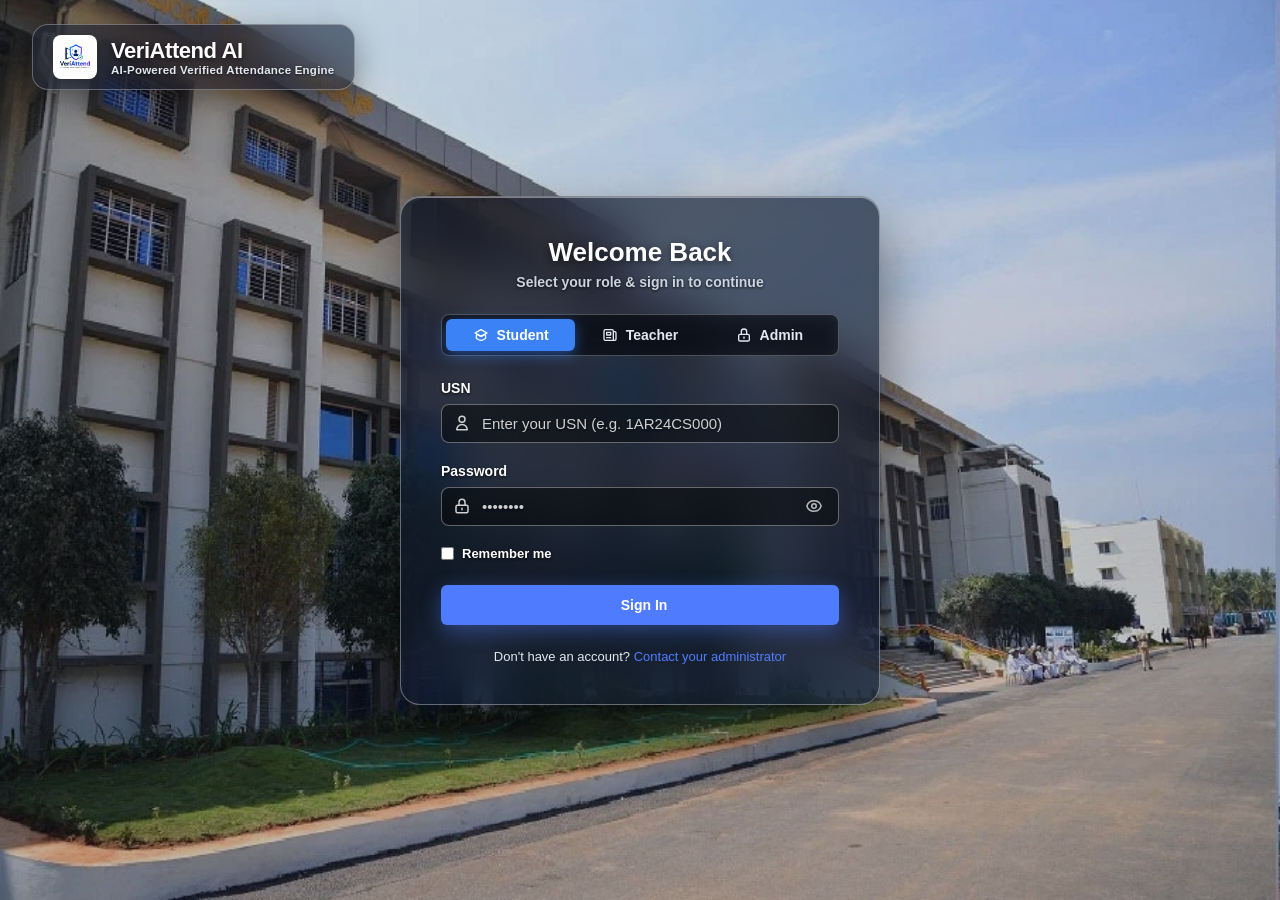
<file: frontend/index.html>
<!DOCTYPE html>
<html lang="en">
<head>
  <meta charset="UTF-8" />
  <meta http-equiv="refresh" content="0; url=login.html" />
  <title>Attendance System</title>
  <script>
    // Immediate JS redirect as a backup in case meta-refresh is delayed/blocked.
    window.location.replace("login.html");
  </script>
</head>
<body>
  <p>Redirecting to <a href="login.html">login</a>...</p>
</body>
</html>
</file>
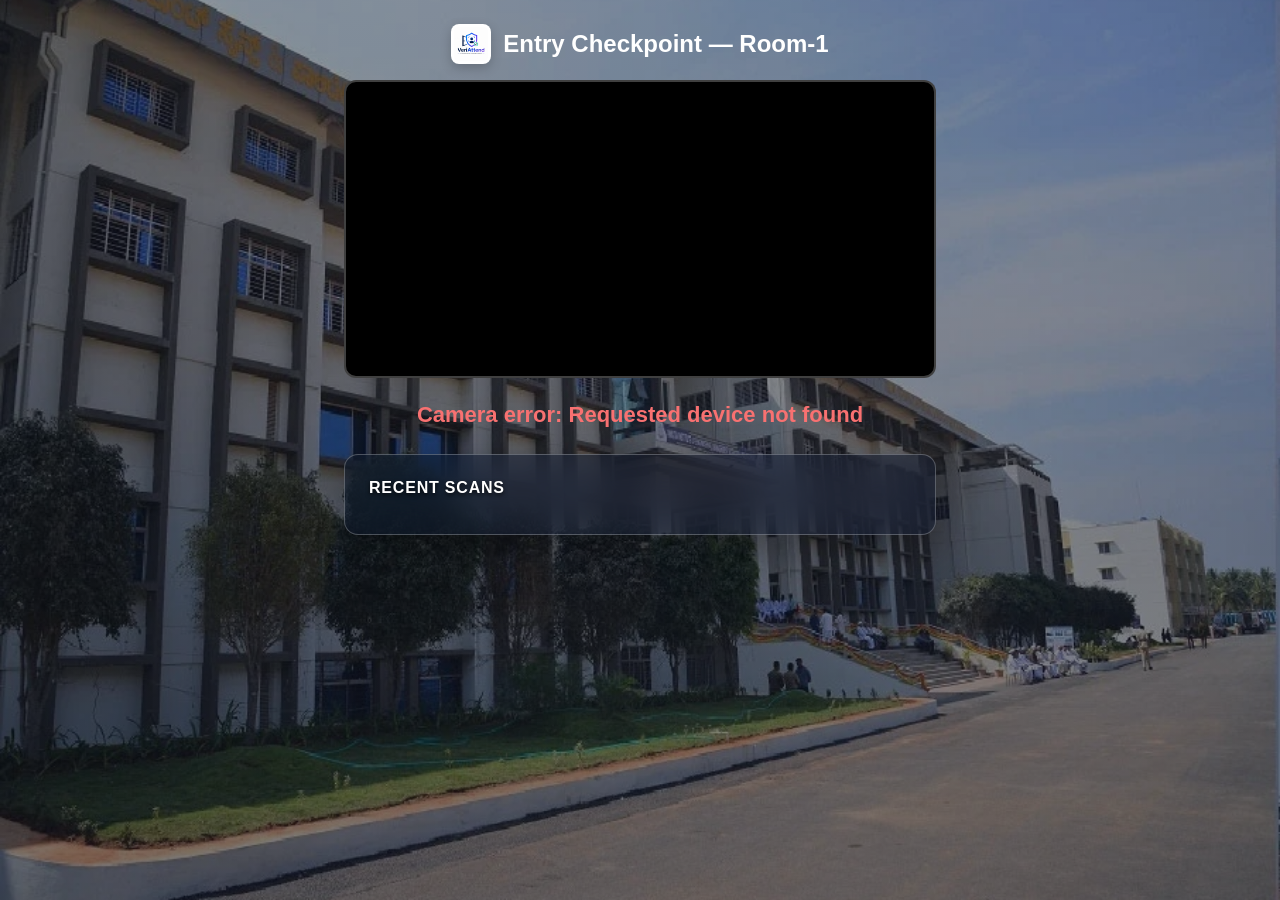
<file: frontend/checkpoint.html>
<!DOCTYPE html>
<html lang="en">
<head>
  <meta charset="UTF-8" />
  <title>Checkpoint Camera</title>
  <link rel="stylesheet" href="css/style.css" />
</head>
<body>
  <div class="checkpoint-wrap">
    <div style="display:flex; align-items:center; justify-content:center; gap:12px; margin-bottom:16px;">
      <img src="images/veriattend_logo.jpg" alt="VeriAttend Logo" style="width:40px; height:40px; object-fit:contain; border-radius:8px; background:#ffffff; padding:3px; box-shadow:0 4px 12px rgba(0,0,0,0.2);">
      <h2 id="checkpoint-label" style="margin:0;">Entry Checkpoint — Room-1</h2>
    </div>
    <video id="video" autoplay playsinline muted></video>
    <canvas id="canvas" style="display:none;"></canvas>

    <div id="status" class="status-text status-idle">Idle</div>

    <div class="card log-panel">
      <h2>Recent Scans</h2>
      <div id="log"></div>
    </div>
  </div>

  <script src="checkpoint.js"></script>
</body>
</html>
</file>
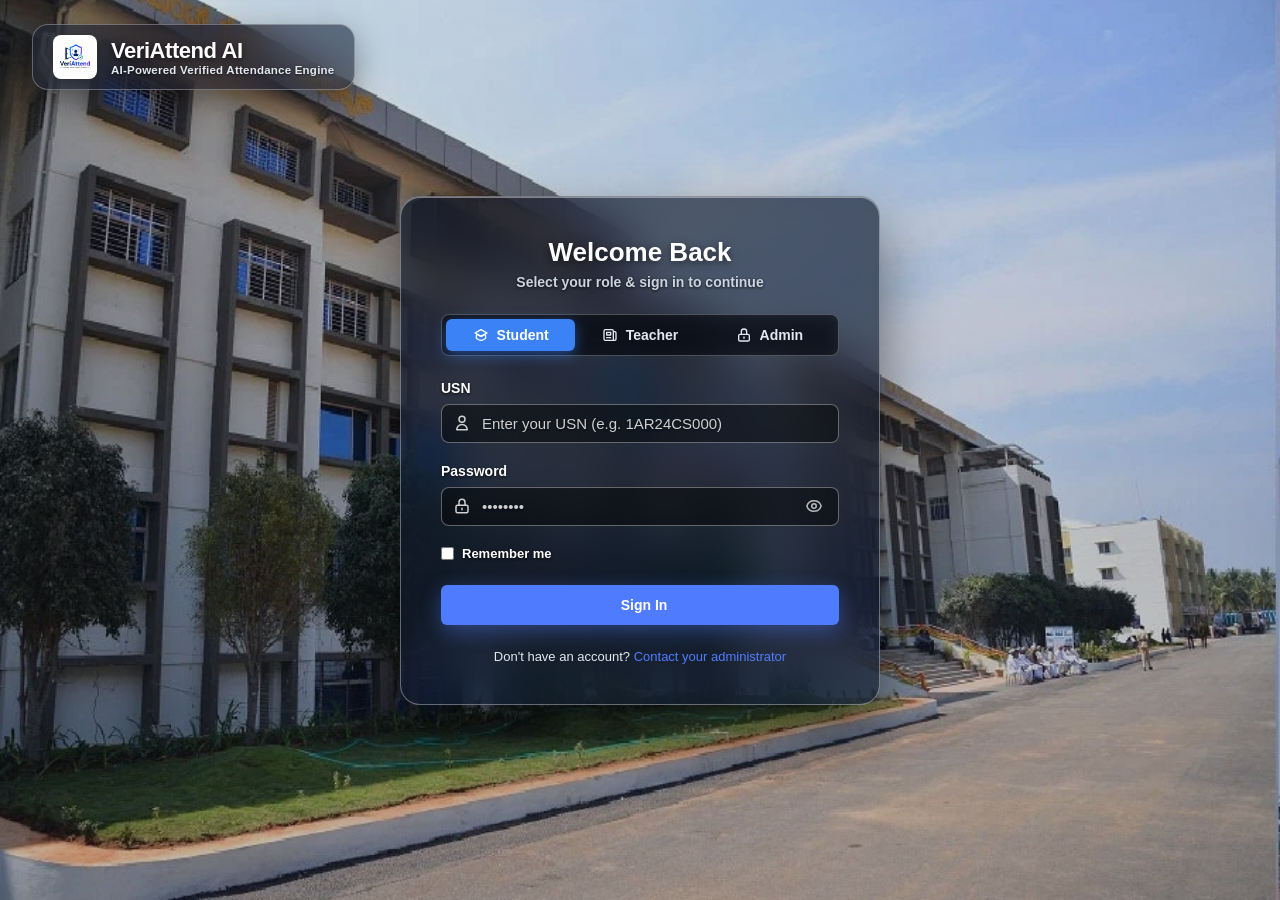
<file: frontend/login.html>
<!DOCTYPE html>
<html lang="en">
<head>
    <meta charset="UTF-8">
    <meta name="viewport" content="width=device-width, initial-scale=1.0">
    <title>Login - VeriAttend</title>
    <link rel="stylesheet" href="css/style.css?v=glass2">
</head>
<body class="login-page">
    <!-- Top-Left Corner Branding -->
    <header class="top-left-brand">
        <div class="brand-logo-wrap">
            <img src="images/veriattend_logo.jpg" alt="VeriAttend Logo" class="brand-logo-img">
            <div class="brand-text-wrap">
                <span class="brand-title">VeriAttend AI</span>
                <span class="brand-sub">AI-Powered Verified Attendance Engine</span>
            </div>
        </div>
    </header>

    <!-- Centered Login Board -->
    <div class="login-card-single">
        <div class="login-header" style="text-align: center; margin-bottom: 24px;">
            <h1 style="font-size: 26px; font-weight: 800; color: #ffffff; margin-bottom: 6px; text-shadow: 0 2px 8px rgba(0,0,0,0.6);">Welcome Back</h1>
            <p style="font-size: 14px; color: #cbd5e1; font-weight: 600; margin: 0;">Select your role & sign in to continue</p>
        </div>

        <!-- Role Selector Toggle -->
        <div class="role-selector" id="roleSelector">
            <button type="button" class="role-btn active" data-role="student">
                <svg xmlns="http://www.w3.org/2000/svg" fill="none" viewBox="0 0 24 24" stroke="currentColor" stroke-width="2">
                    <path stroke-linecap="round" stroke-linejoin="round" d="M12 14l9-5-9-5-9 5 9 5z" />
                    <path stroke-linecap="round" stroke-linejoin="round" d="M12 14l6.16-3.422a12.083 12.083 0 01.665 6.479A11.952 11.952 0 0112 20.055a11.952 11.952 0 01-6.824-2.998 12.078 12.078 0 01.665-6.479L12 14z" />
                </svg>
                Student
            </button>
            <button type="button" class="role-btn" data-role="teacher">
                <svg xmlns="http://www.w3.org/2000/svg" fill="none" viewBox="0 0 24 24" stroke="currentColor" stroke-width="2">
                    <path stroke-linecap="round" stroke-linejoin="round" d="M19 20H5a2 2 0 01-2-2V6a2 2 0 012-2h10a2 2 0 012 2v1m2 13a2 2 0 01-2-2V7m2 13a2 2 0 002-2V9a2 2 0 00-2-2h-2m-4-3H9M7 16h6M7 8h6v4H7V8z" />
                </svg>
                Teacher
            </button>
            <button type="button" class="role-btn" data-role="admin">
                <svg xmlns="http://www.w3.org/2000/svg" fill="none" viewBox="0 0 24 24" stroke="currentColor" stroke-width="2">
                    <path stroke-linecap="round" stroke-linejoin="round" d="M12 15v2m-6 4h12a2 2 0 002-2v-6a2 2 0 00-2-2H6a2 2 0 00-2 2v6a2 2 0 002 2zm10-10V7a4 4 0 00-8 0v4h8z" />
                </svg>
                Admin
            </button>
        </div>

        <!-- Error Alert Container -->
        <div id="errorMessage" class="alert alert-error alert-hidden">
            <svg xmlns="http://www.w3.org/2000/svg" width="18" height="18" fill="none" viewBox="0 0 24 24" stroke="currentColor" stroke-width="2">
                <path stroke-linecap="round" stroke-linejoin="round" d="M12 8v4m0 4h.01M21 12a9 9 0 11-18 0 9 9 0 0118 0z" />
            </svg>
            <span id="errorText">Invalid credentials</span>
        </div>

        <!-- Login Form -->
        <form id="loginForm">
            <input type="hidden" id="selectedRole" value="student">

            <div class="form-group">
                <label class="form-label" id="idLabel" for="username">USN</label>
                <div class="input-wrapper">
                    <svg class="input-icon" xmlns="http://www.w3.org/2000/svg" fill="none" viewBox="0 0 24 24" stroke="currentColor" stroke-width="2">
                        <path stroke-linecap="round" stroke-linejoin="round" d="M16 7a4 4 0 11-8 0 4 4 0 018 0zM12 14a7 7 0 00-7 7h14a7 7 0 00-7-7z" />
                    </svg>
                    <input type="text" id="username" class="form-control" placeholder="e.g. 1AR24CS000" required autocomplete="username">
                </div>
            </div>

            <div class="form-group">
                <label class="form-label" for="password">Password</label>
                <div class="input-wrapper">
                    <svg class="input-icon" xmlns="http://www.w3.org/2000/svg" fill="none" viewBox="0 0 24 24" stroke="currentColor" stroke-width="2">
                        <path stroke-linecap="round" stroke-linejoin="round" d="M12 15v2m-6 4h12a2 2 0 002-2v-6a2 2 0 00-2-2H6a2 2 0 00-2 2v6a2 2 0 002 2zm10-10V7a4 4 0 00-8 0v4h8z" />
                    </svg>
                    <input type="password" id="password" class="form-control" placeholder="••••••••" required autocomplete="current-password">
                    <button type="button" class="toggle-password" id="togglePassword" title="Toggle password visibility">
                        <svg xmlns="http://www.w3.org/2000/svg" width="18" height="18" fill="none" viewBox="0 0 24 24" stroke="currentColor" stroke-width="2">
                            <path stroke-linecap="round" stroke-linejoin="round" d="M15 12a3 3 0 11-6 0 3 3 0 016 0z" />
                            <path stroke-linecap="round" stroke-linejoin="round" d="M2.458 12C3.732 7.943 7.523 5 12 5c4.478 0 8.268 2.943 9.542 7-1.274 4.057-5.064 7-9.542 7-4.477 0-8.268-2.943-9.542-7z" />
                        </svg>
                    </button>
                </div>
            </div>

            <div class="form-options">
                <label class="checkbox-wrapper">
                    <input type="checkbox" id="rememberMe">
                    <span>Remember me</span>
                </label>
            </div>

            <button type="submit" id="submitBtn" class="btn-primary">
                <span class="spinner"></span>
                <span class="btn-text">Sign In</span>
            </button>
        </form>

        <div class="login-footer">
            <span>Don't have an account? <a href="#">Contact your administrator</a></span>
        </div>
    </div>

    <script src="js/utils.js"></script>
    <script src="js/api.js"></script>
    <script src="js/auth.js"></script>
    <script>
        document.addEventListener('DOMContentLoaded', () => {
            const roleButtons = document.querySelectorAll('.role-btn');
            const selectedRoleInput = document.getElementById('selectedRole');
            const idLabel = document.getElementById('idLabel');
            const usernameInput = document.getElementById('username');
            const passwordInput = document.getElementById('password');
            const togglePasswordBtn = document.getElementById('togglePassword');
            const loginForm = document.getElementById('loginForm');
            const submitBtn = document.getElementById('submitBtn');
            const errorMessage = document.getElementById('errorMessage');
            const errorText = document.getElementById('errorText');

            const roleConfig = {
                student: { label: 'USN', placeholder: 'Enter your USN (e.g. 1AR24CS000)' },
                teacher: { label: 'Teacher ID', placeholder: 'Enter your Teacher ID (e.g. TCH2026-007)' },
                admin: { label: 'Admin ID', placeholder: 'Enter your Admin ID (e.g. ADMIN-001)' },
            };

            function applyRole(role) {
                const cfg = roleConfig[role];
                idLabel.textContent = cfg.label;
                usernameInput.placeholder = cfg.placeholder;
                usernameInput.value = '';
                passwordInput.value = '';
            }

            // Apply default role setup
            applyRole('student');

            // Switch role (Student / Teacher / Admin)
            roleButtons.forEach(btn => {
                btn.addEventListener('click', () => {
                    roleButtons.forEach(b => b.classList.remove('active'));
                    btn.classList.add('active');
                    const role = btn.getAttribute('data-role');
                    selectedRoleInput.value = role;
                    applyRole(role);
                    hideError();
                });
            });

            // Password visibility toggle
            togglePasswordBtn.addEventListener('click', () => {
                const type = passwordInput.getAttribute('type') === 'password' ? 'text' : 'password';
                passwordInput.setAttribute('type', type);
            });

            function showError(msg) {
                errorText.textContent = msg;
                errorMessage.classList.remove('alert-hidden');
            }

            function hideError() {
                errorMessage.classList.add('alert-hidden');
            }

            // Real Form Submit Handler calling Auth.login
            loginForm.addEventListener('submit', async (e) => {
                e.preventDefault();
                hideError();

                const username = usernameInput.value.trim();
                const password = passwordInput.value;
                const role = selectedRoleInput.value;

                submitBtn.disabled = true;
                submitBtn.classList.add('btn-loading');

                try {
                    const response = await Auth.login(username, password, role);
                    if (response && response.success) {
                        const targetRole = response.user.role || role;
                        if (targetRole === 'teacher') {
                            window.location.href = 'teacher-dashboard.html';
                        } else if (targetRole === 'admin') {
                            window.location.href = 'admin-dashboard.html';
                        } else {
                            window.location.href = 'student-dashboard.html';
                        }
                    }
                } catch (err) {
                    showError(err.message || 'Login failed. Please check your credentials.');
                } finally {
                    submitBtn.disabled = false;
                    submitBtn.classList.remove('btn-loading');
                }
            });
        });
    </script>
</body>
</html>
</file>
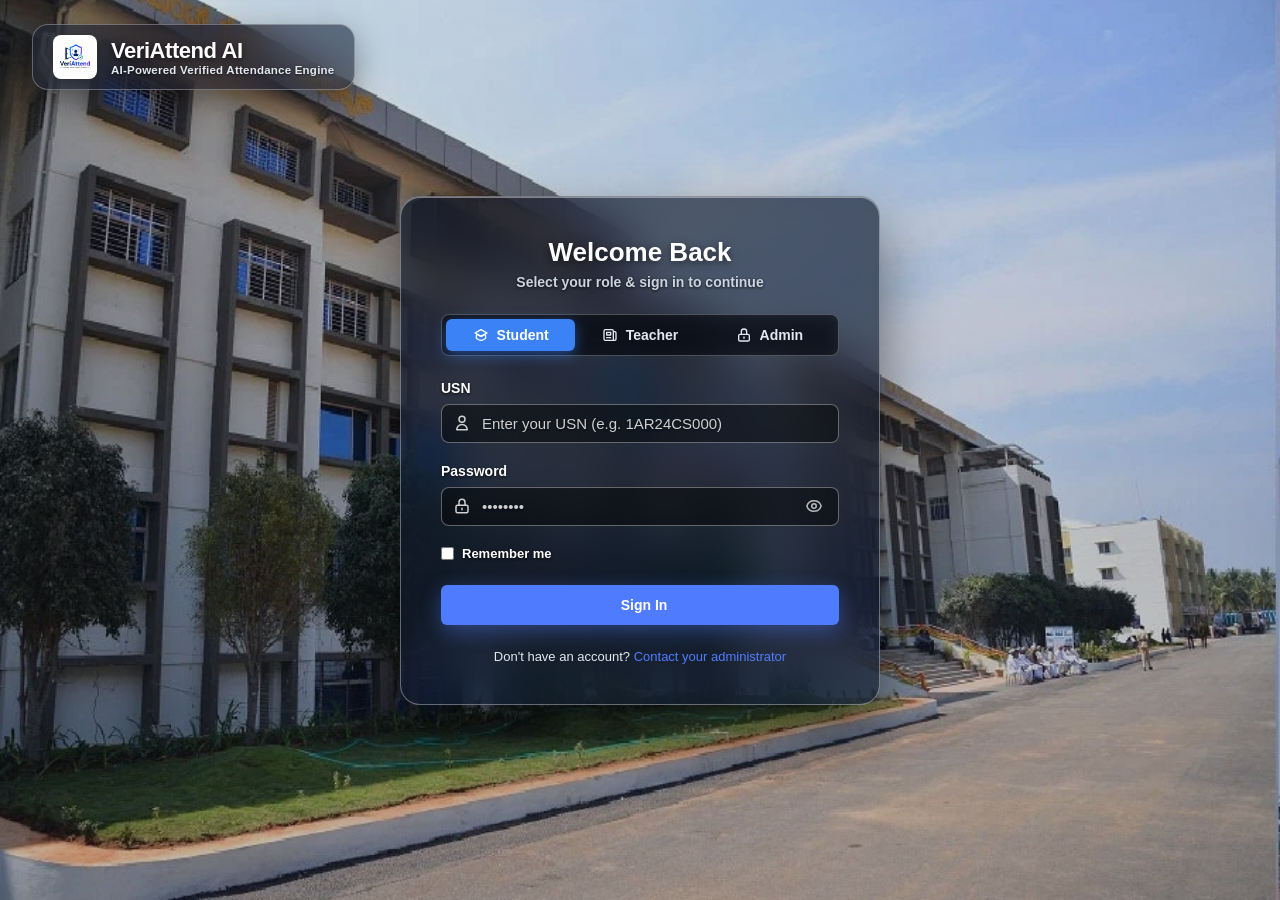
<file: frontend/student-dashboard.html>
<!DOCTYPE html>
<html lang="en">
<head>
  <meta charset="UTF-8" />
  <title>My Attendance</title>
  <link rel="stylesheet" href="css/style.css" />
</head>
<body>
  <div class="topbar">
    <div style="display:flex; align-items:center; gap:12px;">
      <img src="images/veriattend_logo.jpg" alt="VeriAttend Logo" style="width:32px; height:32px; object-fit:contain; border-radius:6px; background:#ffffff; padding:2px;">
      <h1 style="margin:0; font-size:18px;">My Attendance — VeriAttend AI</h1>
    </div>
    <div>
      <span class="user-info" id="user-name"></span>
      <button class="logout" onclick="logout()">Log out</button>
    </div>
  </div>

  <div class="page">
    <!-- Summary stat strip -->
    <div class="stat-strip" id="stat-strip">
      <div class="stat-card"><div class="stat-number accent" id="stat-total">—</div><div class="stat-label">This Month</div></div>
      <div class="stat-card"><div class="stat-number green" id="stat-present">—</div><div class="stat-label">Present</div></div>
      <div class="stat-card"><div class="stat-number amber" id="stat-late">—</div><div class="stat-label">Late</div></div>
      <div class="stat-card"><div class="stat-number red" id="stat-absent">—</div><div class="stat-label">Absences</div></div>
    </div>

    <div class="card">
      <h2>Attendance History</h2>
      <table id="attendance-table">
        <thead>
          <tr><th>Date</th><th>Status</th><th>Entry Time</th><th>Exit Time</th></tr>
        </thead>
        <tbody id="attendance-body"></tbody>
      </table>
      <div id="empty-msg" style="display:none; color: var(--text-dim); padding: 20px 0;">
        No attendance records yet.
      </div>
    </div>
  </div>

  <script src="js/api.js"></script>
  <script src="student-dashboard.js"></script>
</body>
</html>
</file>
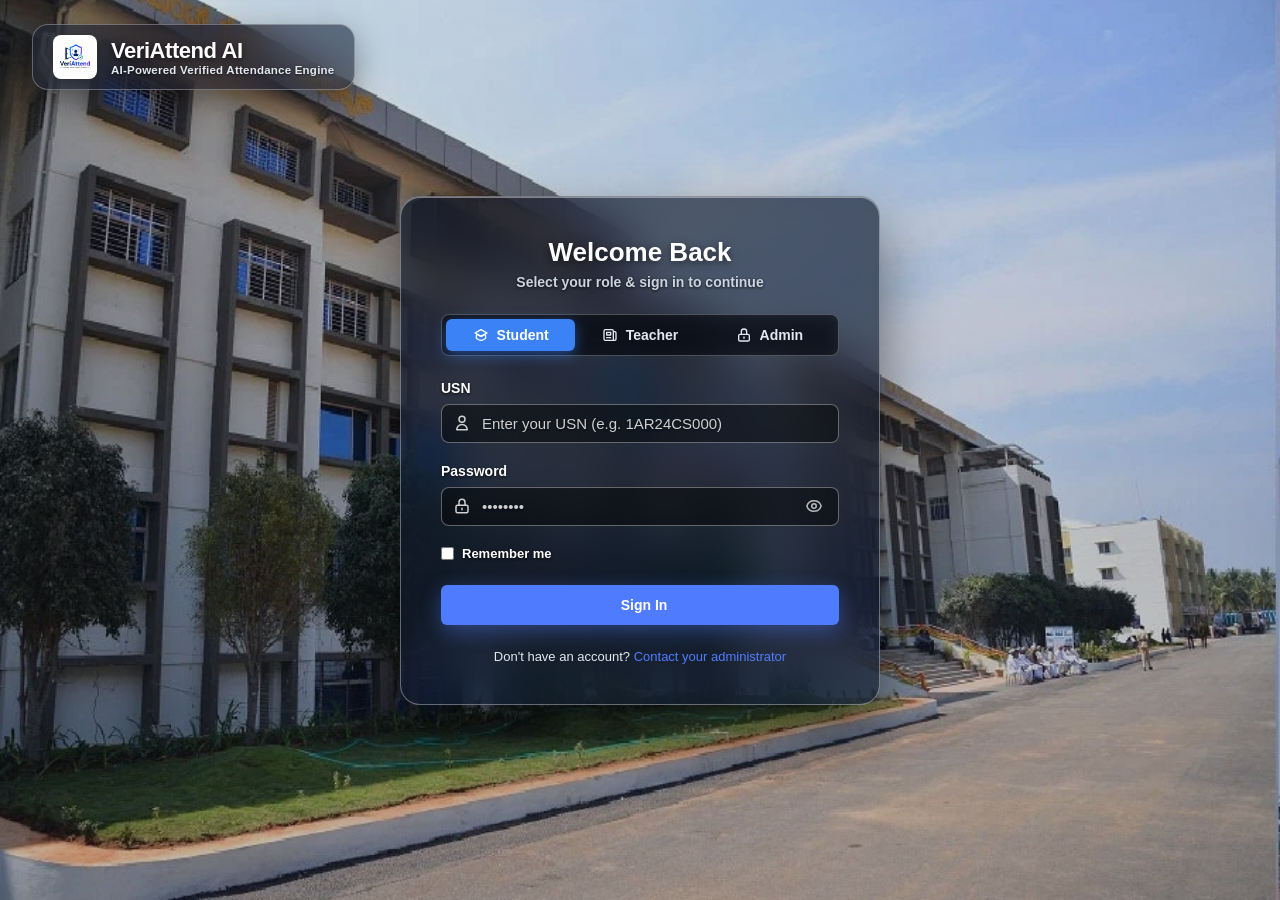
<file: frontend/teacher-dashboard.html>
<!DOCTYPE html>
<html lang="en">
<head>
  <meta charset="UTF-8" />
  <title>Teacher Dashboard</title>
  <link rel="stylesheet" href="css/style.css" />
</head>
<body>
  <div class="topbar">
    <div style="display:flex; align-items:center; gap:12px;">
      <img src="images/veriattend_logo.jpg" alt="VeriAttend Logo" style="width:32px; height:32px; object-fit:contain; border-radius:6px; background:#ffffff; padding:2px;">
      <h1 style="margin:0; font-size:18px;">Teacher Dashboard — VeriAttend AI</h1>
    </div>
    <div>
      <span class="user-info" id="user-name"></span>
      <button class="logout" onclick="logout()">Log out</button>
    </div>
  </div>

  <div class="page">
    <div class="card">
      <h2>Notifications</h2>
      <div id="notifications-list"></div>
      <div id="notif-empty" style="display:none; color: var(--text-dim);">No notifications.</div>
    </div>

    <div class="card">
      <h2>Class Attendance</h2>
      <div style="display:flex; gap: 12px; margin-bottom: 16px; align-items: flex-end;">
        <div style="flex:1;">
          <label style="display:block; font-size:13px; color:var(--text-dim); margin-bottom:6px;">Section</label>
          <select id="section-id-input">
            <option value="1">Section 1</option>
          </select>
        </div>
        <div style="flex:1;">
          <label style="display:block; font-size:13px; color:var(--text-dim); margin-bottom:6px;">Date (optional)</label>
          <input type="date" id="date-input" />
        </div>
        <button class="primary" onclick="loadSectionAttendance()">Load</button>
      </div>

      <table>
        <thead>
          <tr><th>Student</th><th>Date</th><th>Status</th><th>Entry</th><th>Exit</th><th>Confidence</th><th></th></tr>
        </thead>
        <tbody id="attendance-body"></tbody>
      </table>
      <div id="empty-msg" style="display:none; color: var(--text-dim); padding: 20px 0;"></div>
    </div>

    <div class="card">
      <h2>Monthly Absence Check</h2>
      <p style="color: var(--text-dim); font-size: 14px;">
        Manually trigger the monthly absence threshold check (recommended for demo reliability
        rather than trusting real-time scheduling — see build notes).
      </p>
      <button class="secondary" onclick="triggerMonthlyCheck()">Run Now</button>
      <span id="monthly-check-result" style="margin-left: 12px; color: var(--text-dim);"></span>
    </div>
  </div>

  <!-- Correction modal -->
  <div id="correction-modal" class="modal-backdrop" style="display:none;">
    <div class="modal">
      <h3>Correct Attendance</h3>
      <label style="display:block; font-size:13px; color:var(--text-dim); margin-bottom:6px;">New Status</label>
      <select id="correction-status">
        <option value="present">Present</option>
        <option value="late">Late</option>
        <option value="left_early">Left Early</option>
        <option value="absent">Absent</option>
      </select>
      <label style="display:block; font-size:13px; color:var(--text-dim); margin: 14px 0 6px;">Reason (required)</label>
      <textarea id="correction-reason" rows="3" placeholder="e.g. recognized manually, camera angle issue"></textarea>
      <div id="correction-error" class="error-msg" style="display:none;"></div>
      <div class="actions">
        <button class="secondary" onclick="closeCorrectionModal()">Cancel</button>
        <button class="primary" onclick="submitCorrection()">Save Correction</button>
      </div>
    </div>
  </div>

  <script src="js/api.js"></script>
  <script src="teacher-dashboard.js"></script>
</body>
</html>
</file>
<file: frontend/css/style.css>
/* ===== SmartFace AI — Design System ===== */

:root {
  --bg: #0f1420;
  --panel: rgba(15, 23, 42, 0.45);
  --panel-light: rgba(255, 255, 255, 0.12);
  --border: rgba(255, 255, 255, 0.25);
  --text: #ffffff;
  --text-dim: #e2e8f0;
  --accent: #4f7cff;
  --accent-light: rgba(79,124,255,0.25);
  --green: #4ade80;
  --amber: #facc15;
  --red: #f87171;
  --font: 'Inter', -apple-system, BlinkMacSystemFont, "Segoe UI", Roboto, sans-serif;
  --radius: 8px;
  --radius-lg: 12px;
  --radius-full: 9999px;
  --sidebar-w: 260px;
}

[data-theme="light"] {
  --bg: #f0f2f5;
  --panel: #ffffff;
  --panel-light: #f7f8fa;
  --border: #e2e5ea;
  --text: #1a1d26;
  --text-dim: #6b7280;
  --accent: #4f7cff;
  --accent-light: rgba(79,124,255,0.1);
}

* { box-sizing: border-box; }

body {
  margin: 0;
  font-family: var(--font);
  background: linear-gradient(rgba(15, 20, 32, 0.45), rgba(15, 20, 32, 0.55)), url('../images/campus_bg.jpg') center/cover no-repeat fixed;
  color: var(--text);
  min-height: 100vh;
}

/* ===== Existing page layouts ===== */
.page { max-width: 1000px; margin: 0 auto; padding: 24px; }

.topbar {
  display: flex; justify-content: space-between; align-items: center;
  padding: 16px 24px; border-bottom: 1px solid rgba(255, 255, 255, 0.22);
  background: rgba(255, 255, 255, 0.10); backdrop-filter: blur(20px) saturate(180%); -webkit-backdrop-filter: blur(20px) saturate(180%);
  box-shadow: 0 4px 20px rgba(0, 0, 0, 0.2);
}
.topbar h1 { font-size: 18px; margin: 0; }
.topbar .user-info { color: rgba(255, 255, 255, 0.9); font-size: 14px; text-shadow: 0 1px 3px rgba(0,0,0,0.5); }
.topbar button.logout {
  background: rgba(255, 255, 255, 0.1); border: 1px solid rgba(255, 255, 255, 0.25); color: #ffffff;
  padding: 6px 14px; border-radius: 6px; cursor: pointer; font-size: 13px; transition: all 0.2s;
}
.topbar button.logout:hover { border-color: var(--red); color: var(--red); background: rgba(248, 113, 113, 0.15); }

.card {
  background: rgba(255, 255, 255, 0.08) !important;
  backdrop-filter: blur(20px) saturate(180%) !important;
  -webkit-backdrop-filter: blur(20px) saturate(180%) !important;
  border: 1px solid rgba(255, 255, 255, 0.25) !important;
  border-radius: 14px !important;
  padding: 24px !important;
  margin-bottom: 24px !important;
  box-shadow: 0 16px 40px rgba(0, 0, 0, 0.35) !important;
}

/* Theme toggle */
.theme-toggle {
  background: none; border: 1px solid var(--border); color: var(--text-dim);
  width: 36px; height: 36px; border-radius: 8px; cursor: pointer;
  display: flex; align-items: center; justify-content: center; transition: all 0.2s;
}
.theme-toggle:hover { border-color: var(--accent); color: var(--accent); }
.theme-toggle svg { width: 18px; height: 18px; }

/* ===== Cards ===== */
.card {
  background: rgba(15, 23, 42, 0.45) !important;
  backdrop-filter: blur(20px) saturate(180%) !important;
  -webkit-backdrop-filter: blur(20px) saturate(180%) !important;
  border: 1px solid rgba(255, 255, 255, 0.25) !important;
  border-radius: 14px !important;
  padding: 24px !important;
  margin-bottom: 24px !important;
  box-shadow: 0 16px 40px rgba(0, 0, 0, 0.35) !important;
}
.card h2 { margin-top: 0; font-size: 16px; color: #ffffff !important; font-weight: 700 !important; text-transform: uppercase; letter-spacing: 0.05em; text-shadow: 0 2px 4px rgba(0,0,0,0.8); }

/* ===== Tables ===== */
table { width: 100%; border-collapse: collapse; }
th, td { text-align: left; padding: 12px 14px; border-bottom: 1px solid rgba(255, 255, 255, 0.18); font-size: 14px; }
th { color: #ffffff !important; font-weight: 700 !important; font-size: 13px; text-transform: uppercase; letter-spacing: 0.05em; text-shadow: 0 1px 3px rgba(0, 0, 0, 0.8); }
td { color: #f8fafc !important; font-weight: 600 !important; text-shadow: 0 1px 2px rgba(0, 0, 0, 0.7); }

/* ===== Status badges ===== */
.status-badge { display: inline-block; padding: 4px 12px; border-radius: 20px; font-size: 12px; font-weight: 700; text-shadow: 0 1px 2px rgba(0,0,0,0.5); }
.status-present, .status-marked_present { background: rgba(52,211,153,0.25); color: #4ade80; border: 1px solid rgba(74,222,128,0.4); }
.status-late, .status-marked_late { background: rgba(251,191,36,0.25); color: #facc15; border: 1px solid rgba(250,204,21,0.4); }
.status-left_early, .status-marked_left_early { background: rgba(251,191,36,0.25); color: #facc15; border: 1px solid rgba(250,204,21,0.4); }
.status-absent { background: rgba(248,113,113,0.25); color: #f87171; border: 1px solid rgba(248,113,113,0.4); }
.status-spoof_suspected, .status-unrecognized, .status-no_face { background: rgba(248,113,113,0.25); color: #f87171; border: 1px solid rgba(248,113,113,0.4); }
.corrected-tag { color: #93c5fd; font-size: 11px; margin-left: 6px; font-weight: 700; }

/* ===== Buttons ===== */
button.primary {
  background: var(--accent); color: white; border: none;
  padding: 9px 18px; border-radius: 6px; cursor: pointer; font-size: 14px; font-weight: 700;
  box-shadow: 0 4px 12px rgba(79,124,255,0.4);
}
button.primary:hover { opacity: 0.95; transform: translateY(-1px); }
button.secondary {
  background: rgba(255,255,255,0.12); color: #ffffff; border: 1px solid rgba(255,255,255,0.25);
  padding: 7px 14px; border-radius: 6px; cursor: pointer; font-size: 13px; font-weight: 600;
}

/* ===== Form inputs ===== */
label { color: #ffffff !important; font-weight: 700 !important; text-shadow: 0 1px 3px rgba(0, 0, 0, 0.8); }
input, select, textarea {
  background: rgba(15, 23, 42, 0.6) !important; border: 1px solid rgba(255, 255, 255, 0.3) !important; color: #ffffff !important;
  padding: 10px 12px; border-radius: 8px; font-size: 14px; width: 100%; font-family: var(--font); font-weight: 600 !important;
  text-shadow: 0 1px 2px rgba(0,0,0,0.5);
}
input::placeholder, select::placeholder, textarea::placeholder { color: rgba(255, 255, 255, 0.75) !important; }
input:focus, select:focus, textarea:focus { outline: none; border-color: #60a5fa !important; box-shadow: 0 0 0 3px rgba(96, 165, 250, 0.3) !important; }

/* ===== Stat strip ===== */
.stat-strip { display: flex; gap: 16px; margin-bottom: 20px; flex-wrap: wrap; }
.stat-card { flex: 1; min-width: 110px; background: rgba(15, 23, 42, 0.45) !important; backdrop-filter: blur(16px) !important; -webkit-backdrop-filter: blur(16px) !important; border: 1px solid rgba(255, 255, 255, 0.25) !important; border-radius: 12px; padding: 18px 20px; box-shadow: 0 8px 24px rgba(0, 0, 0, 0.3); }
.stat-card .stat-number { font-size: 32px !important; font-weight: 800 !important; line-height: 1; margin-bottom: 6px; text-shadow: 0 2px 6px rgba(0, 0, 0, 0.6); }
.stat-card .stat-label { font-size: 12px; color: #ffffff !important; font-weight: 700 !important; text-transform: uppercase; letter-spacing: 0.05em; text-shadow: 0 1px 3px rgba(0, 0, 0, 0.8); }
.stat-card .stat-number.green { color: #4ade80; }
.stat-card .stat-number.amber { color: #facc15; }
.stat-card .stat-number.red { color: #f87171; }
.stat-card .stat-number.accent { color: #60a5fa; }

/* ===== Notifications ===== */
.notif-item { padding: 12px; border-radius: 8px; background: var(--panel-light); margin-bottom: 8px; font-size: 14px; }
.notif-item.unread { border-left: 3px solid var(--accent); }
.notif-item .meta { color: var(--text-dim); font-size: 12px; margin-top: 4px; }

/* ===== Modal ===== */
.modal-backdrop { position: fixed; inset: 0; background: rgba(0,0,0,0.6); display: flex; align-items: center; justify-content: center; z-index: 50; }
.modal { background: var(--panel); border: 1px solid var(--border); border-radius: var(--radius-lg); padding: 24px; width: 480px; max-height: 80vh; overflow-y: auto; }
.modal h3 { margin-top: 0; }
.modal .actions { display: flex; gap: 10px; margin-top: 18px; justify-content: flex-end; }

/* ===== Checkpoint ===== */
.checkpoint-wrap { max-width: 640px; margin: 0 auto; padding: 24px; text-align: center; }
.checkpoint-wrap video { width: 100%; border-radius: 12px; border: 2px solid var(--border); background: #000; }
.status-text { font-size: 22px; font-weight: 700; margin: 20px 0; min-height: 32px; }
.status-idle { color: var(--text-dim); }
.status-detecting { color: var(--accent); }
.status-verifying { color: var(--amber); }
.status-success { color: var(--green); }
.status-fail { color: var(--red); }
.log-panel { text-align: left; max-height: 260px; overflow-y: auto; }
.log-entry { padding: 8px 0; border-bottom: 1px solid var(--border); font-size: 13px; display: flex; justify-content: space-between; }
.log-entry .time { color: var(--text-dim); }

/* ===== Admin Console Layout ===== */
.admin-layout { display: flex; min-height: 100vh; }

/* -- Sidebar -- */
.sidebar {
  width: var(--sidebar-w); background: var(--panel); border-right: 1px solid var(--border);
  display: flex; flex-direction: column; position: fixed; top: 0; left: 0; bottom: 0; z-index: 40;
}
.sidebar-header { padding: 20px; border-bottom: 1px solid var(--border); }
.sidebar-header .brand { font-size: 18px; font-weight: 800; color: var(--text); }
.sidebar-header .brand-sub { font-size: 11px; color: var(--text-dim); margin-top: 2px; }
.sidebar-header .enterprise-badge {
  display: inline-block; background: var(--accent-light); color: var(--accent);
  font-size: 10px; font-weight: 700; padding: 2px 8px; border-radius: 4px;
  text-transform: uppercase; letter-spacing: 0.05em; margin-left: 8px;
}
.sidebar-nav { flex: 1; padding: 12px 0; overflow-y: auto; }
.sidebar-item {
  display: flex; align-items: center; gap: 12px; padding: 11px 20px;
  color: var(--text-dim); font-size: 14px; font-weight: 500; cursor: pointer;
  border-left: 3px solid transparent; transition: all 0.15s;
}
.sidebar-item:hover { background: var(--panel-light); color: var(--text); }
.sidebar-item.active { background: var(--accent-light); color: var(--accent); border-left-color: var(--accent); font-weight: 600; }
.sidebar-item svg { width: 18px; height: 18px; flex-shrink: 0; }
.sidebar-item .live-badge {
  font-size: 10px; background: var(--green); color: #000; padding: 1px 6px;
  border-radius: 4px; font-weight: 700; margin-left: auto;
}
.sidebar-footer {
  padding: 16px 20px; border-top: 1px solid var(--border);
  font-size: 11px; color: var(--text-dim);
}
.sidebar-footer .admin-badge {
  display: inline-flex; align-items: center; gap: 6px;
  background: var(--accent-light); color: var(--accent);
  padding: 4px 10px; border-radius: 6px; font-weight: 600; font-size: 11px;
}

/* -- Main content area -- */
.admin-main { margin-left: var(--sidebar-w); flex: 1; display: flex; flex-direction: column; }

/* -- Top header bar -- */
.top-header {
  display: flex; align-items: center; gap: 16px; padding: 12px 24px;
  background: var(--panel); border-bottom: 1px solid var(--border);
}
.top-header .header-left { display: flex; align-items: center; gap: 12px; }
.top-header .header-right { margin-left: auto; display: flex; align-items: center; gap: 14px; }
.live-clock { font-size: 13px; color: var(--text-dim); font-variant-numeric: tabular-nums; }
.engine-status {
  display: flex; align-items: center; gap: 6px; font-size: 12px; font-weight: 600; color: var(--green);
}
.engine-status .dot { width: 8px; height: 8px; background: var(--green); border-radius: 50%; animation: pulse 2s infinite; }
@keyframes pulse { 0%, 100% { opacity: 1; } 50% { opacity: 0.4; } }
.admin-chip {
  display: flex; align-items: center; gap: 8px; background: var(--panel-light);
  border: 1px solid var(--border); border-radius: 8px; padding: 6px 12px;
  font-size: 13px; font-weight: 500;
}
.admin-chip .avatar {
  width: 28px; height: 28px; border-radius: 50%; background: var(--accent);
  display: flex; align-items: center; justify-content: center;
  color: white; font-size: 12px; font-weight: 700;
}
.launch-scanner-btn {
  background: var(--accent); color: white; border: none;
  padding: 8px 16px; border-radius: 6px; cursor: pointer;
  font-size: 13px; font-weight: 600; display: flex; align-items: center; gap: 6px;
}
.launch-scanner-btn:hover { opacity: 0.9; }

/* -- Tab content panels -- */
.tab-content { padding: 24px; flex: 1; }
.tab-panel { display: none; }
.tab-panel.active { display: block; }

/* ===== KPI Grid ===== */
.kpi-grid { display: grid; grid-template-columns: repeat(auto-fit, minmax(160px, 1fr)); gap: 16px; margin-bottom: 24px; }
.kpi-card {
  background: var(--panel); border: 1px solid var(--border); border-radius: var(--radius-lg);
  padding: 20px; display: flex; flex-direction: column;
}
.kpi-card .kpi-icon { width: 36px; height: 36px; border-radius: 8px; display: flex; align-items: center; justify-content: center; margin-bottom: 12px; }
.kpi-card .kpi-icon.blue { background: var(--accent-light); color: var(--accent); }
.kpi-card .kpi-icon.green { background: rgba(52,211,153,0.15); color: var(--green); }
.kpi-card .kpi-icon.amber { background: rgba(251,191,36,0.15); color: var(--amber); }
.kpi-card .kpi-icon.red { background: rgba(248,113,113,0.15); color: var(--red); }
.kpi-card .kpi-value { font-size: 28px; font-weight: 700; line-height: 1; margin-bottom: 4px; }
.kpi-card .kpi-label { font-size: 12px; color: var(--text-dim); text-transform: uppercase; letter-spacing: 0.04em; }

/* ===== Quick Actions ===== */
.quick-actions { display: flex; gap: 12px; margin-bottom: 24px; flex-wrap: wrap; }
.quick-action-btn {
  background: var(--panel); border: 1px solid var(--border); border-radius: var(--radius-lg);
  padding: 16px 20px; cursor: pointer; display: flex; align-items: center; gap: 10px;
  font-size: 14px; font-weight: 600; color: var(--text); transition: all 0.2s;
}
.quick-action-btn:hover { border-color: var(--accent); background: var(--accent-light); }
.quick-action-btn svg { width: 20px; height: 20px; color: var(--accent); }

/* ===== Department progress bars ===== */
.dept-bar { margin-bottom: 12px; }
.dept-bar-label { display: flex; justify-content: space-between; font-size: 13px; margin-bottom: 4px; }
.dept-bar-track { height: 8px; background: var(--panel-light); border-radius: 4px; overflow: hidden; }
.dept-bar-fill { height: 100%; background: var(--accent); border-radius: 4px; transition: width 0.5s ease; }

/* ===== Wizard steps ===== */
.wizard-steps { display: flex; gap: 0; margin-bottom: 24px; }
.wizard-step {
  flex: 1; text-align: center; padding: 12px; font-size: 13px; font-weight: 600;
  color: var(--text-dim); border-bottom: 3px solid var(--border); transition: all 0.2s;
}
.wizard-step.active { color: var(--accent); border-bottom-color: var(--accent); }
.wizard-step.done { color: var(--green); border-bottom-color: var(--green); }
.wizard-panel { display: none; }
.wizard-panel.active { display: block; }

/* ===== Webcam capture strip ===== */
.capture-strip { display: flex; gap: 8px; flex-wrap: wrap; margin-top: 12px; }
.capture-thumb {
  width: 60px; height: 60px; border-radius: 6px; border: 2px solid var(--border);
  object-fit: cover; background: var(--panel-light);
}

/* ===== Filter bar ===== */
.filter-bar { display: flex; gap: 12px; margin-bottom: 16px; flex-wrap: wrap; align-items: center; }
.filter-bar input, .filter-bar select { width: auto; min-width: 160px; }

/* ===== Chart containers ===== */
.chart-container { background: var(--panel); border: 1px solid var(--border); border-radius: var(--radius-lg); padding: 20px; margin-bottom: 20px; }
.chart-container h3 { margin: 0 0 16px 0; font-size: 15px; font-weight: 600; }
.charts-grid { display: grid; grid-template-columns: 1fr 1fr; gap: 20px; }
@media (max-width: 900px) { .charts-grid { grid-template-columns: 1fr; } }

/* ===== Samples grid (modal) ===== */
.samples-grid { display: grid; grid-template-columns: repeat(auto-fill, minmax(80px, 1fr)); gap: 8px; }
.samples-grid img { width: 100%; aspect-ratio: 1; object-fit: cover; border-radius: 6px; border: 1px solid var(--border); }

/* ===== Two-column layout ===== */
.two-col { display: grid; grid-template-columns: 1fr 1fr; gap: 20px; }
@media (max-width: 900px) { .two-col { grid-template-columns: 1fr; } }
.three-col { display: grid; grid-template-columns: 1fr 1fr 1fr; gap: 16px; }
@media (max-width: 900px) { .three-col { grid-template-columns: 1fr; } }

/* ===== Form grid ===== */
.form-grid { display: grid; grid-template-columns: 1fr 1fr; gap: 16px; }
.form-grid .full-width { grid-column: 1 / -1; }
label.field-label { display: block; font-size: 13px; color: var(--text-dim); font-weight: 600; margin-bottom: 6px; }

/* ===== Tab buttons (e.g. enrollment modal) ===== */
.tab-btn.active { background: var(--accent); color: white; border-color: var(--accent); }

/* ===== Performance card ===== */
.perf-card { display: flex; gap: 12px; align-items: center; padding: 14px 0; border-bottom: 1px solid var(--border); }
.perf-card:last-child { border-bottom: none; }
.perf-card .perf-icon { width: 36px; height: 36px; border-radius: 8px; display: flex; align-items: center; justify-content: center; flex-shrink: 0; }
.perf-card .perf-label { font-size: 13px; color: var(--text-dim); }
.perf-card .perf-value { font-size: 16px; font-weight: 700; }

/* ===== Top-Left Branding & Centered Login Layout ===== */
.top-left-brand {
  position: absolute;
  top: 24px;
  left: 32px;
  z-index: 100;
  display: flex;
  align-items: center;
}
.brand-logo-wrap {
  display: flex;
  align-items: center;
  gap: 14px;
  background: rgba(15, 23, 42, 0.55);
  backdrop-filter: blur(20px) saturate(180%);
  -webkit-backdrop-filter: blur(20px) saturate(180%);
  border: 1px solid rgba(255, 255, 255, 0.3);
  padding: 10px 20px;
  border-radius: 16px;
  box-shadow: 0 10px 30px rgba(0, 0, 0, 0.35);
}
.brand-logo-img {
  width: 44px;
  height: 44px;
  object-fit: contain;
  border-radius: 8px;
  background: #ffffff;
  padding: 3px;
  box-shadow: 0 4px 14px rgba(0,0,0,0.25);
}
.brand-text-wrap {
  display: flex;
  flex-direction: column;
}
.brand-title {
  font-size: 22px;
  font-weight: 800;
  color: #ffffff;
  letter-spacing: -0.02em;
  text-shadow: 0 2px 6px rgba(0,0,0,0.6);
}
.brand-sub {
  font-size: 11.5px;
  color: #e2e8f0;
  font-weight: 600;
  letter-spacing: 0.02em;
  text-shadow: 0 1px 3px rgba(0,0,0,0.6);
}

.login-page {
  position: relative;
  background: linear-gradient(rgba(15, 23, 42, 0.15), rgba(15, 23, 42, 0.25)), url('../images/campus_bg.jpg') center/cover no-repeat fixed !important;
  margin: 0;
  min-height: 100vh;
  display: flex;
  align-items: center;
  justify-content: center;
  padding: 20px;
}

.login-card-single {
  width: 480px;
  max-width: 95vw;
  padding: 40px;
  background: rgba(15, 23, 42, 0.65) !important;
  backdrop-filter: blur(24px) saturate(180%) !important;
  -webkit-backdrop-filter: blur(24px) saturate(180%) !important;
  border: 1px solid rgba(255, 255, 255, 0.35) !important;
  border-radius: 20px !important;
  box-shadow: 0 30px 60px rgba(0, 0, 0, 0.5), inset 0 1px 0 rgba(255, 255, 255, 0.4) !important;
}
.login-hero {
  flex: 1;
  background: rgba(255, 255, 255, 0.04) !important;
  backdrop-filter: blur(16px) !important;
  -webkit-backdrop-filter: blur(16px) !important;
  padding: 40px;
  display: flex;
  flex-direction: column;
  justify-content: space-between;
  border-right: 1px solid rgba(255, 255, 255, 0.2) !important;
}
@media (max-width: 768px) { .login-hero { display: none; } }
.hero-brand { margin-top: 40px; }
.hero-logo-icon { background: rgba(255, 255, 255, 0.95); padding: 0.5rem; border-radius: var(--radius-lg); width: 64px; height: 64px; display: flex; align-items: center; justify-content: center; margin-bottom: 24px; box-shadow: 0 8px 24px rgba(0,0,0,0.25); }
.hero-brand h1 { font-size: 32px; font-weight: 700; margin: 0 0 16px 0; color: #ffffff; text-shadow: 0 2px 8px rgba(0,0,0,0.5); }
.hero-brand p { font-size: 16px; color: rgba(255, 255, 255, 0.9); line-height: 1.5; margin: 0; text-shadow: 0 1px 4px rgba(0,0,0,0.4); }
.hero-footer-trust { display: flex; gap: 20px; flex-wrap: wrap; }
.trust-badge { display: flex; align-items: center; gap: 8px; font-size: 13px; color: rgba(255, 255, 255, 0.9); text-shadow: 0 1px 3px rgba(0,0,0,0.5); }
.login-card {
  width: 450px !important;
  padding: 40px !important;
  display: flex !important;
  flex-direction: column !important;
  justify-content: center !important;
  background: rgba(15, 23, 42, 0.65) !important;
  backdrop-filter: blur(24px) saturate(180%) !important;
  -webkit-backdrop-filter: blur(24px) saturate(180%) !important;
  border-left: 1px solid rgba(255, 255, 255, 0.2) !important;
}
@media (max-width: 768px) { .login-card { width: 100%; padding: 30px 20px; } }
.login-header { margin-bottom: 30px; }
.brand-badge { background: rgba(255,255,255,0.95); padding: 0.35rem 0.85rem; border-radius: var(--radius-full); display: inline-flex; align-items: center; gap: 0.5rem; margin-bottom: 20px; }
@media (min-width: 769px) { .brand-badge { display: none; } }
.login-header h1 { font-size: 26px; font-weight: 800; margin: 0 0 8px 0; color: #ffffff !important; text-shadow: 0 2px 8px rgba(0,0,0,0.8); }
.login-header p { font-size: 15px; color: #cbd5e1 !important; margin: 0; font-weight: 600; text-shadow: 0 1px 3px rgba(0,0,0,0.8); }
.role-selector { display: flex; background: rgba(0, 0, 0, 0.45) !important; border: 1px solid rgba(255, 255, 255, 0.25) !important; border-radius: 8px; padding: 4px; margin-bottom: 24px; backdrop-filter: blur(8px); }
.role-btn { flex: 1; background: none; border: none; color: #e2e8f0 !important; padding: 8px 12px; border-radius: 6px; cursor: pointer; font-size: 14px; font-weight: 700 !important; display: flex; align-items: center; justify-content: center; gap: 8px; transition: all 0.2s; }
.role-btn svg { width: 16px; height: 16px; }
.role-btn.active { background: #3b82f6 !important; color: #ffffff !important; box-shadow: 0 4px 14px rgba(59, 130, 246, 0.5); text-shadow: none; }
.form-group { margin-bottom: 20px; }
.form-label { display: block; font-size: 14px; font-weight: 700 !important; color: #ffffff !important; margin-bottom: 8px; text-shadow: 0 1px 3px rgba(0,0,0,0.8); }
.input-wrapper { position: relative; display: flex; align-items: center; }
.input-icon { position: absolute; left: 12px; width: 18px; height: 18px; color: rgba(255, 255, 255, 0.8); pointer-events: none; }
.form-control { padding-left: 40px !important; background: rgba(0, 0, 0, 0.45) !important; border: 1px solid rgba(255, 255, 255, 0.35) !important; color: #ffffff !important; font-weight: 600 !important; font-size: 15px !important; border-radius: 8px !important; }
.form-control::placeholder { color: rgba(255, 255, 255, 0.8) !important; font-weight: 500; }
.form-control:focus { border-color: #60a5fa !important; box-shadow: 0 0 0 3px rgba(96, 165, 250, 0.3) !important; outline: none !important; }
.toggle-password { position: absolute; right: 12px; background: none; border: none; color: rgba(255, 255, 255, 0.7); cursor: pointer; padding: 4px; display: flex; align-items: center; justify-content: center; }
.form-options { display: flex; justify-content: space-between; align-items: center; margin-bottom: 24px; }
.checkbox-wrapper { display: flex; align-items: center; gap: 8px; font-size: 13px; color: rgba(255, 255, 255, 0.85); cursor: pointer; }
.checkbox-wrapper input { width: auto; margin: 0; }
.btn-primary { background: var(--accent); color: #ffffff; border: none; padding: 12px; border-radius: 6px; font-size: 14px; font-weight: 600; width: 100%; cursor: pointer; display: flex; align-items: center; justify-content: center; gap: 8px; transition: background 0.2s, transform 0.1s; box-shadow: 0 6px 20px rgba(79, 124, 255, 0.4); }
.btn-primary:hover:not(:disabled) { background: #3b66e0; transform: translateY(-1px); }
.btn-primary:hover:not(:disabled) { background: #3b66e0; }
.btn-primary:disabled { opacity: 0.6; cursor: not-allowed; }
.login-footer { text-align: center; margin-top: 24px; font-size: 13px; color: var(--text-dim); }
.login-footer a { color: var(--accent); text-decoration: none; }
.login-footer a:hover { text-decoration: underline; }
.alert { display: flex; align-items: center; gap: 10px; padding: 12px 16px; border-radius: 8px; font-size: 14px; margin-bottom: 20px; border: 1px solid transparent; }
.alert-error { background: rgba(248,113,113,0.15); border-color: rgba(248,113,113,0.2); color: var(--red); }
.alert-hidden { display: none !important; }
.btn-loading .spinner { display: inline-block; width: 16px; height: 16px; border: 2px solid rgba(255,255,255,0.3); border-radius: 50%; border-top-color: #fff; animation: spin 0.8s linear infinite; }
@keyframes spin { to { transform: rotate(360deg); } }

/* ===== Scrollbar styling ===== */
::-webkit-scrollbar { width: 6px; }
::-webkit-scrollbar-track { background: var(--bg); }
::-webkit-scrollbar-thumb { background: var(--border); border-radius: 3px; }
::-webkit-scrollbar-thumb:hover { background: var(--text-dim); }

/* ===== Print-friendly ===== */
@media print { .sidebar, .top-header { display: none; } .admin-main { margin-left: 0; } }
</file>
